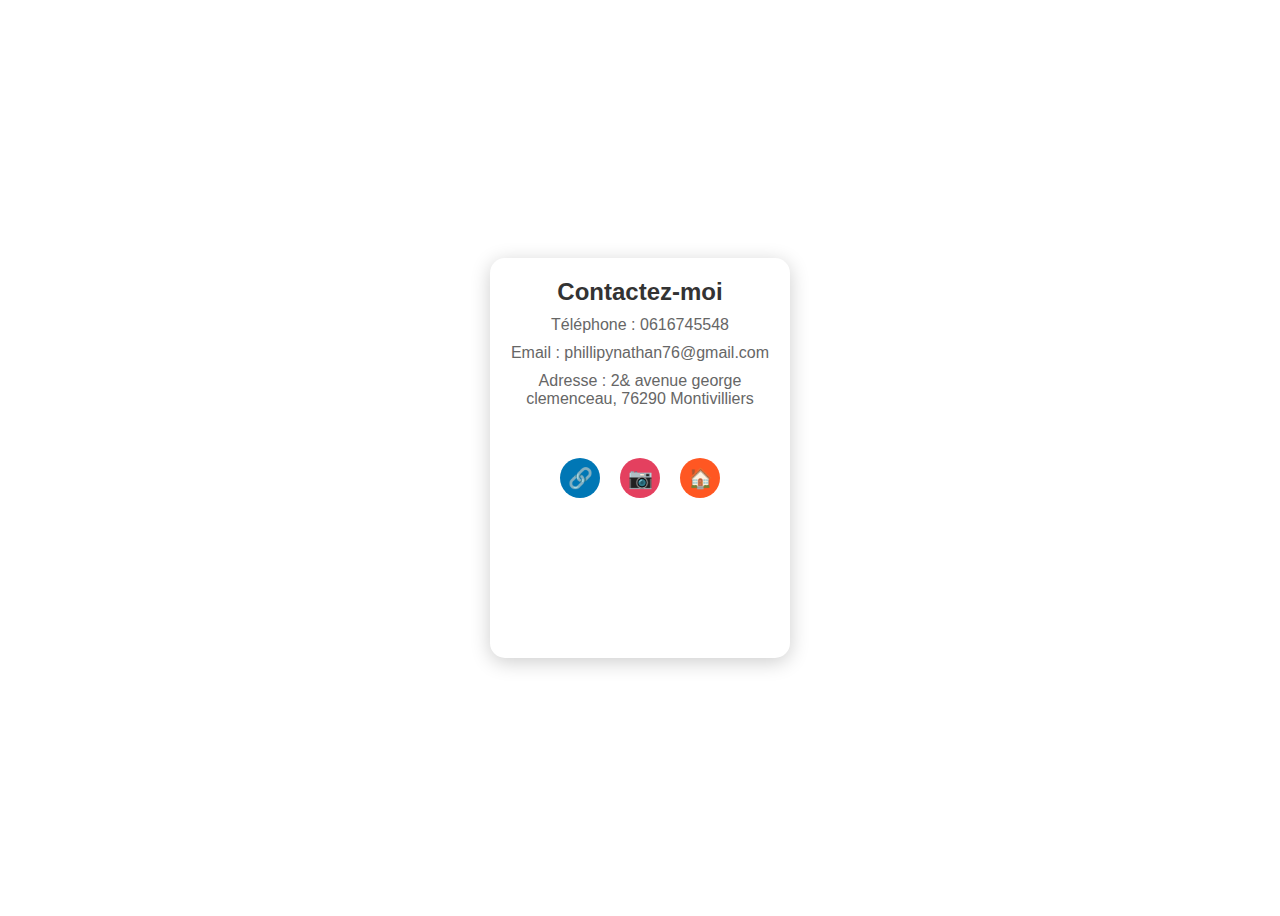
<file: contact.html>
<!DOCTYPE html>
<html lang="fr">
<head>
    <meta charset="UTF-8">
    <meta name="viewport" content="width=device-width, initial-scale=1.0">
    <title>Fiche Contact</title>
    <style>
        body {
            font-family: Arial, sans-serif;
background-image: url(https://i.pinimg.com/originals/82/5d/2f/825d2f1c303623c97f2eeed321a76d45.gif); 
background-size: cover; 
background-repeat: no-repeat; 
background-position: center; 
display: flex;
justify-content: center;
align-items: center;
height: 100vh;
perspective: 1000px;
        }

        .contact-card {
            width: 300px;
            height: 400px;
            background-color: white;
            border-radius: 15px;
            box-shadow: 0 4px 20px rgba(0, 0, 0, 0.2);
            transform-style: preserve-3d;
            transition: transform 0.5s;
            position: relative;
            overflow: hidden;
        }

        .contact-card:hover {
            transform: rotateY(10deg); /* Effet de rotation au survol */
        }

        .contact-info {
            padding: 20px;
            text-align: center;
        }

        .contact-info h2 {
            margin: 0;
            font-size: 24px;
            color: #333;
        }

        .contact-info p {
            margin: 10px 0;
            font-size: 16px;
            color: #666;
        }

        .social-buttons {
            display: flex;
            justify-content: center;
            margin-top: 20px;
        }

.social-button {
    width: 40px;
    height: 40px;
    margin: 0 10px;
    background-color: #0077b5; /* Couleur LinkedIn */
    border-radius: 50%;
    display: flex;
    justify-content: center;
    align-items: center;
    color: white;
    text-decoration: none;
    font-size: 20px;
    transition: background-color 0.3s, transform 0.3s;
}

.social-button.instagram {
    background-color: #e4405f; /* Couleur Instagram */
}

.social-button:hover {
    background-color: #005582; /* Couleur LinkedIn au survol */
    transform: translateZ(10px); /* Effet de perspective */
}

.social-button.instagram:hover {
    background-color: #c13584; /* Couleur Instagram au survol */
    transform: translateZ(10px); /* Effet de perspective */
}

.new-button {
    width: 40px;
    height: 40px;
    margin: 0 10px;
    background-color: #ff5722; /* Couleur du nouveau bouton */
    border-radius: 50%;
    display: flex;
    justify-content: center;
    align-items: center;
    color: white;
    text-decoration: none;
    font-size: 20px;
    transition: background-color 0.3s, transform 0.3s;
}

.new-button:hover {
    background-color: #e64a19; /* Couleur au survol */
    transform: translateZ(10px); /* Effet de perspective */
}
    </style>
</head>
<body>
    <div class="contact-card">
        <div class="contact-info">
            <h2>Contactez-moi</h2>
            <p>Téléphone : 0616745548</p>
            <p>Email : phillipynathan76@gmail.com</p>
            <p>Adresse : 2& avenue george clemenceau, 76290 Montivilliers</p>
        </div>
        <div class="social-buttons">
            <a href="https://www.linkedin.com/in/nathan-phillipy-2846b3277/" class="social-button" target="_blank">🔗</a>
            <a href="https://www.instagram.com/naaathan.1011/" class="social-button instagram" target="_blank">📷</a>
            <a href="index.html" class="new-button" target="_self">🏠</a>
        </div>
    </div>

</body>
</html>
</file>
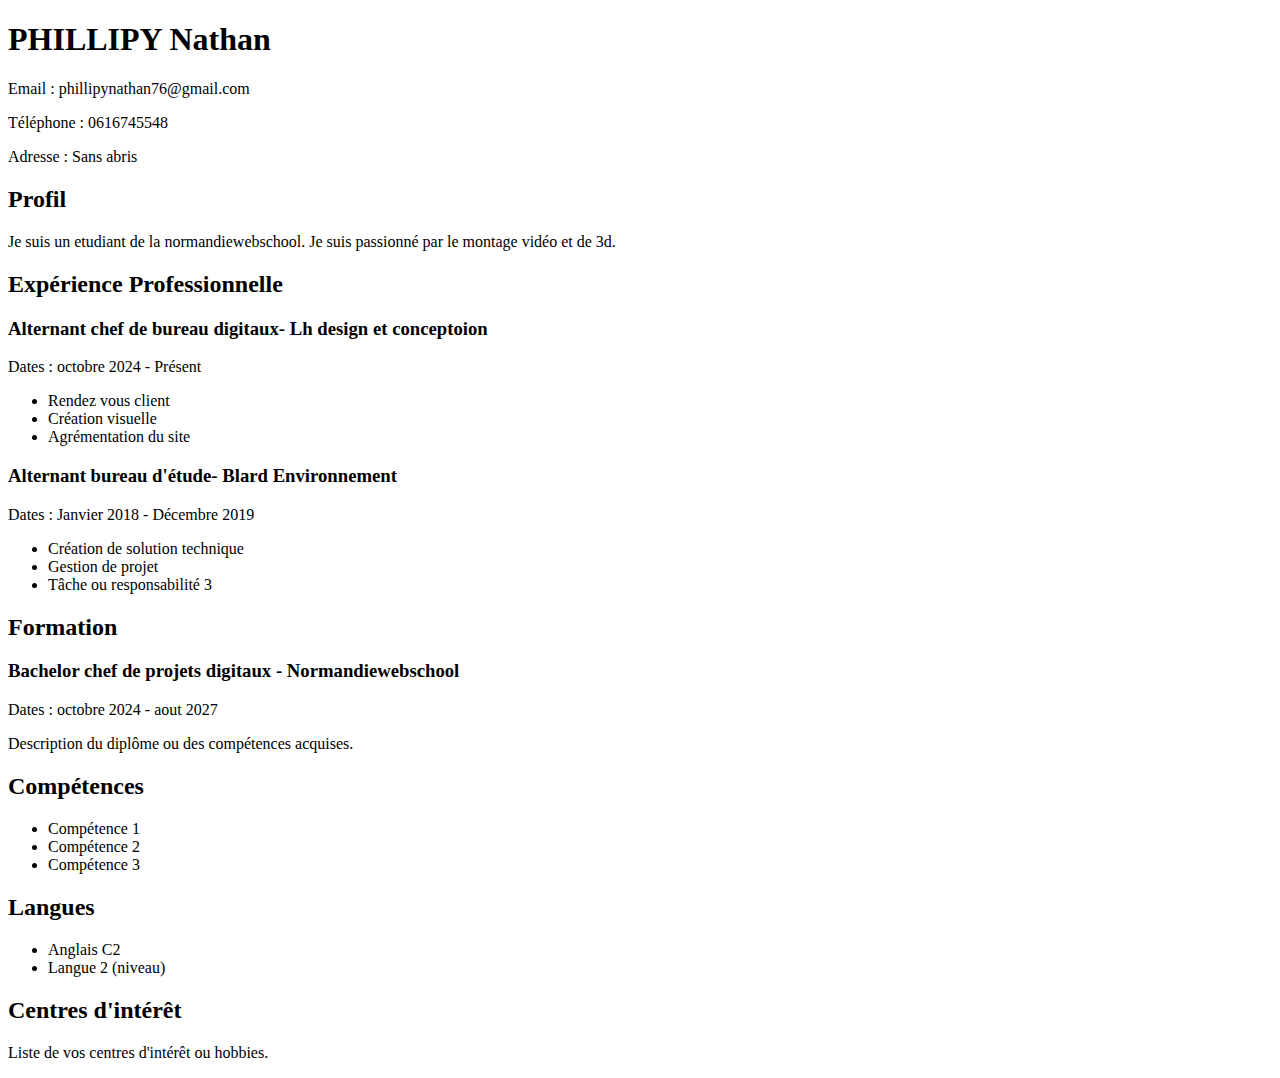
<file: cv.html>
<!DOCTYPE html>
<html lang="fr">
<head>
    <meta charset="UTF-8">
    <meta name="viewport" content="width=device-width, initial-scale=1.0">
    <title>Curriculum Vitae</title>
</head>
<body>

    <h1>PHILLIPY Nathan</h1>
    <p>Email : phillipynathan76@gmail.com</p>
    <p>Téléphone : 0616745548</p>
    <p>Adresse : Sans abris </p>

    <h2>Profil</h2>
    <p>Je suis un etudiant de la normandiewebschool. Je suis passionné par le montage vidéo et de 3d.</p>

    <h2>Expérience Professionnelle</h2>
    <h3>Alternant chef de bureau digitaux- Lh design et conceptoion </h3>
    <p>Dates : octobre 2024 - Présent</p>
    <ul>
        <li>Rendez vous client </li>
        <li>Création visuelle</li>
        <li>Agrémentation du site </li>
    </ul>

    <h3>Alternant bureau d'étude- Blard Environnement</h3>
    <p>Dates : Janvier 2018 - Décembre 2019</p>
    <ul>
        <li>Création de solution technique </li>
        <li> Gestion de projet </li>
        <li>Tâche ou responsabilité 3</li>
    </ul>

    <h2>Formation</h2>
    <h3> Bachelor chef de projets digitaux - Normandiewebschool </h3>
    <p>Dates : octobre 2024 - aout 2027</p>
    <p>Description du diplôme ou des compétences acquises.</p>

    <h2>Compétences</h2>
    <ul>
        <li>Compétence 1</li>
        <li>Compétence 2</li>
        <li>Compétence 3</li>
    </ul>

    <h2>Langues</h2>
    <ul>
        <li>Anglais C2 </li>
        <li>Langue 2 (niveau)</li>
    </ul>

    <h2>Centres d'intérêt</h2>
    <p>Liste de vos centres d'intérêt ou hobbies.</p>

</body>
</html>
</file>
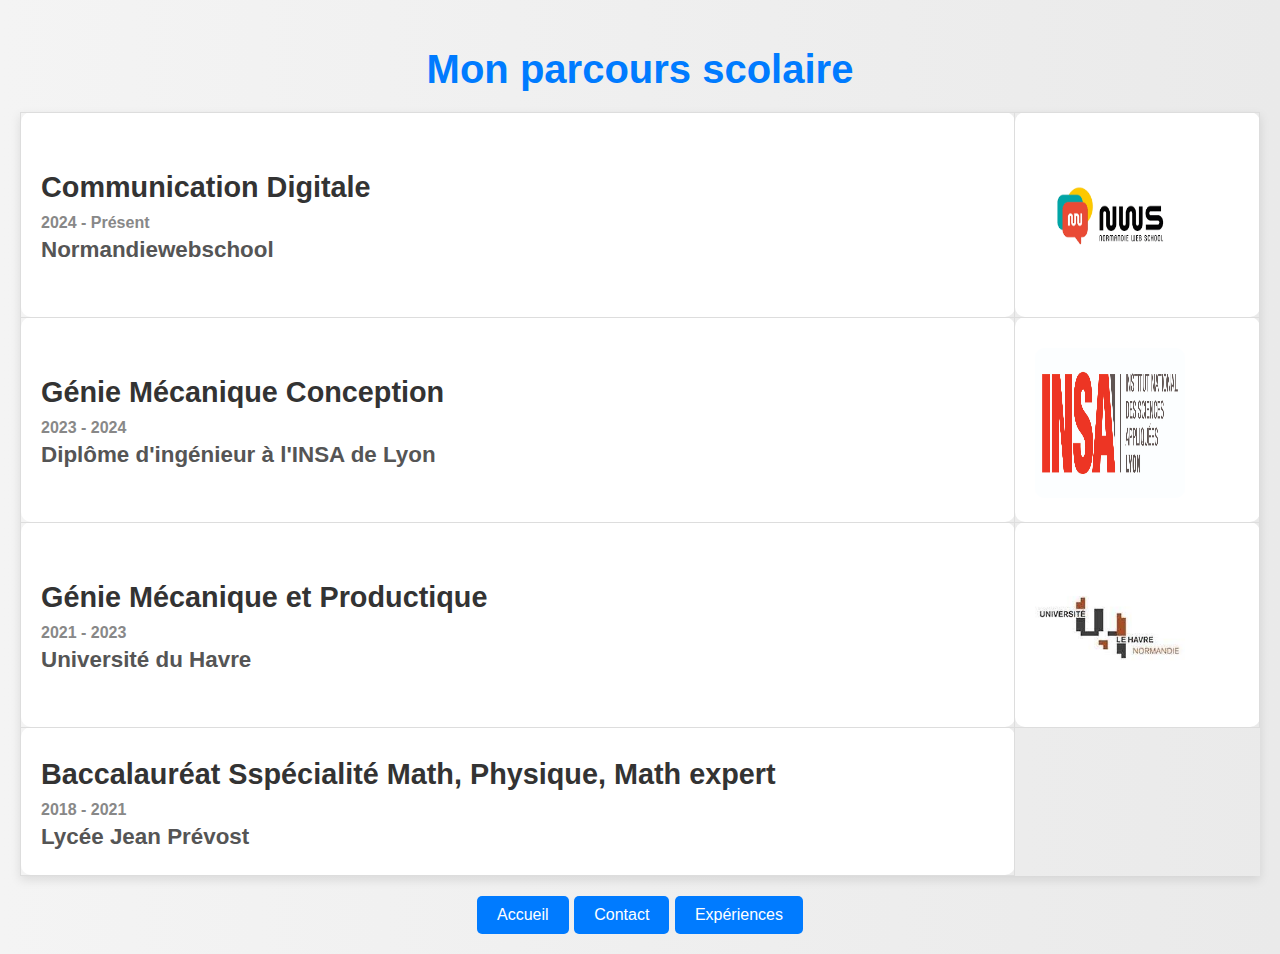
<file: formation.html>
<!DOCTYPE html>
<html lang="fr">
<head>
    <meta charset="UTF-8">
    <meta name="viewport" content="width=device-width, initial-scale=1.0">
    <title>Mon Parcours Scolaire</title>
    <style>
        body {
            font-family: 'Arial', sans-serif;
            background: linear-gradient(to right, #f4f4f4, #eaeaea);
            margin: 0;
            padding: 20px;
            color: #333;
            transition: background 0.5s;
        }
        center {
            margin: 20px 0;
        }
        h1 {
            color: #007BFF;
            text-align: center;
            font-size: 2.5em;
            margin-bottom: 10px;
            animation: fadeIn 2s;
        }
        h2 {
            color: #333;
            font-size: 1.8em;
            margin: 10px 0;
            animation: slideIn 1s;
        }
        h3 {
            color: #555;
            font-size: 1.4em;
            margin: 5px 0;
        }
        h5 {
            color: #888;
            font-size: 1em;
            margin: 5px 0;
        }
        table {
            width: 100%;
            margin: 20px 0;
            border-collapse: collapse;
            box-shadow: 0 4px 10px rgba(0, 0, 0, 0.1);
        }
        td {
            padding: 20px;
            border: 1px solid #ddd;
            background-color: #fff;
            border-radius: 10px;
            transition: transform 0.3s, box-shadow 0.3s;
        }
        td:hover {
            transform: scale(1.05);
            box-shadow: 0 8px 20px rgba(0, 0, 0, 0.2);
        }
        img {
            width: 150px;
            height: 150px;
            border-radius: 10px;
            margin-top: 10px;
        }
        nav {
            font-size: 20px;
            margin-top: 20px;
            text-align: center;
        }
        nav a {
            margin: 0 20px;
            text-decoration: none;
            color: #007BFF;
            transition: color 0.3s;
        }
        nav a:hover {
            color: #0056b3;
        }
        button {
            padding: 10px 20px;
            font-size: 16px;
            background-color: #007BFF;
            color: white;
            border: none;
            border-radius: 5px;
            cursor: pointer;
            transition: background-color 0.3s, transform 0.3s;
        }
        button:hover {
            background-color: #0056b3;
            transform: scale(1.05);
        }
        @keyframes fadeIn {
            from {
                opacity: 0;
            }
            to {
                opacity: 1;
            }
        }
        @keyframes slideIn {
            from {
                transform: translateX(-100%);
            }
            to {
                transform: translateX(0);
            }
        }
    </style>
</head>
<body>
    <center>
        <div class="titre">
            <h1>Mon parcours scolaire</h1>
        </div>
    </center>
    <div class="soustitre 1">
        <table>
            <tr>
                <td>
                    <h2>Communication Digitale</h2>
                    <h5>2024 - Présent</h5>
                    <h3>Normandiewebschool</h3>
                </td>
                <td>
                    <img src="assets/images/téléchargement (5).png" alt="LOGO normandiewebschool">
                </td>
            </tr>
            <tr>
                <td>
                    <h2>Génie Mécanique Conception</h2>
                    <h5>2023 - 2024</h5>
                    <h3>Diplôme d'ingénieur à l'INSA de Lyon</h3>
                </td>
                <td>
                    <img src="assets/images/insa lyon.png" alt="LOGO insalyon">
                </td>
            </tr>
            <tr>
                <td>
                    <h2>Génie Mécanique et Productique</h2>
                        <h5>2021 - 2023</h5>
                        <h3>Université du Havre</h3>
                    </td>
                    <td>
                        <img src="assets/images/téléchargement (2).jpg" alt="univ">
                    </td>
                </tr>
                <tr>
                    <td>
                        <h2>Baccalauréat Sspécialité Math, Physique, Math expert </h2>
                        <h5>2018 - 2021</h5>
                        <h3>Lycée Jean Prévost</h3>
                    </td>
                
                </tr>
            </table>
        </div>
        <nav>
            <button onclick="location.href='index.html'">Accueil</button>
            <button onclick="location.href='contact.html'">Contact</button>
            <button onclick="location.href='experience.html'">Expériences</button>
        </nav>
    </body>
    </html>
</file>
